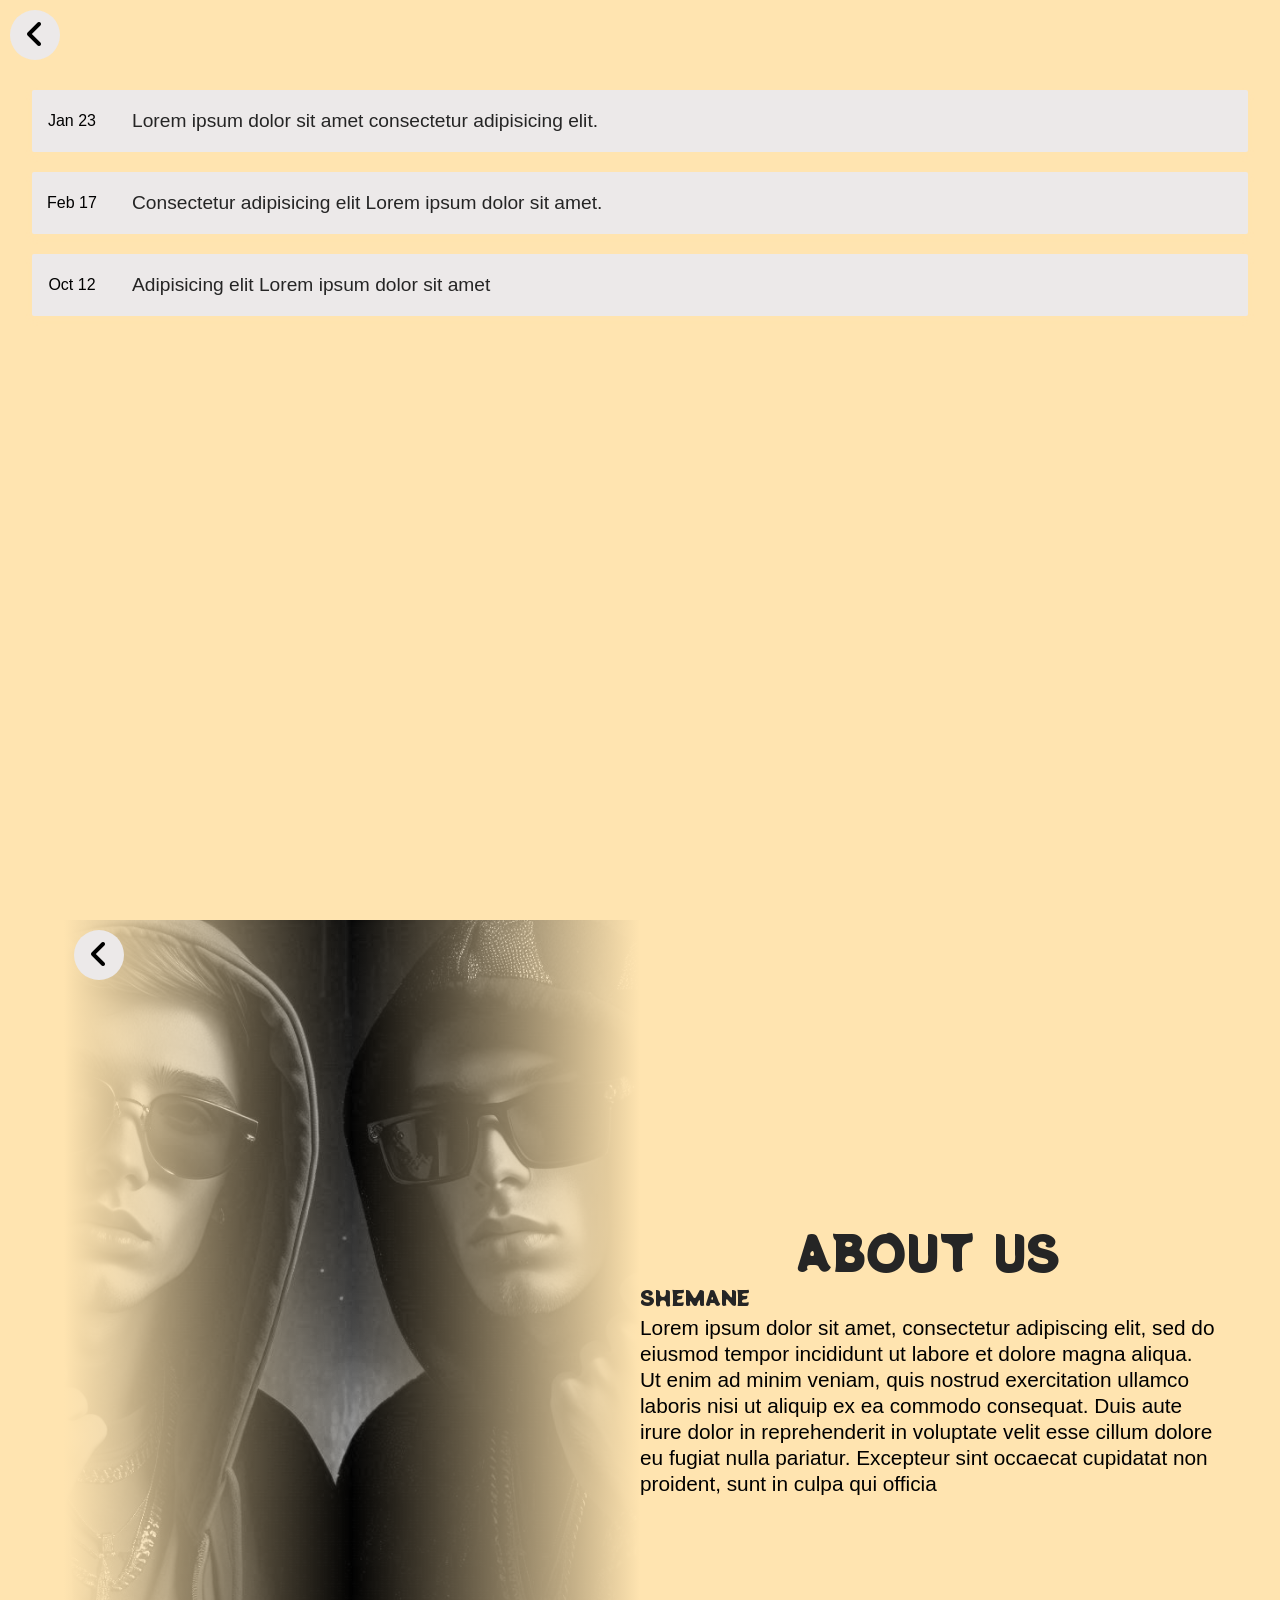
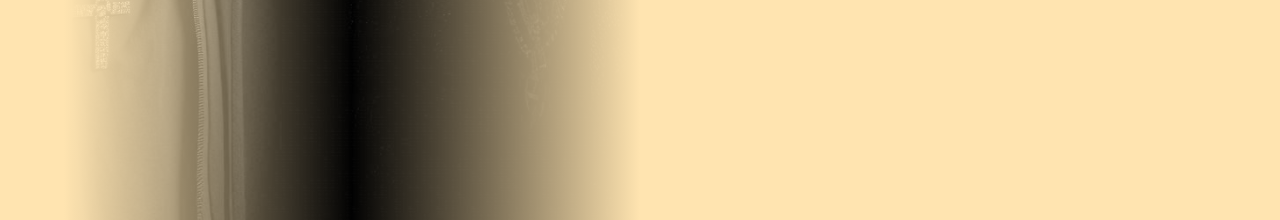
<file: index.html>
<!DOCTYPE html>
<html lang="en">

<head>
    <meta charset="UTF-8">
    <meta name="viewport" content="width=device-width, initial-scale=1.0">
    <!-- add basic meta tags -->
    <meta name="description" content="This is a description">
    <meta name="keywords" content="Music, Music Albems, Arts">
    <meta name="author" content="Mintesnot  Yesmashewa">
    <title>Shemane</title>
    <link rel="stylesheet" href="assets/css/style.css">
    <link rel="stylesheet" href="https://cdnjs.cloudflare.com/ajax/libs/font-awesome/6.7.2/css/all.min.css"
        integrity="sha512-Evv84Mr4kqVGRNSgIGL/F/aIDqQb7xQ2vcrdIwxfjThSH8CSR7PBEakCr51Ck+w+/U6swU2Im1vVX0SVk9ABhg=="
        crossorigin="anonymous" referrerpolicy="no-referrer" />
</head>

<body>

    <div class="container">

        <aside>
            <ul>
                <li>
                    <a onclick="AboutToggle()" href="#about">About</a>
                </li>
                <li>
                    <a onclick="BlogToggle()" href="#blog">Blog</a>
                </li>
                <li>
                    <a onclick="ContactToggle()" href="#contact" href="#">Contact</a>
                </li>
            </ul>
            <div onclick="toggleSideNav()" class="close-nav">
            </div>
        </aside>

        <main>

            <article class="hero-page">

                <section>
                    <div class="header">
                        <span onclick="toggleSideNav()" class="side-nav-toggle">
                            <i class="fa-solid fa-bars-staggered"></i>
                        </span>

                    </div>

                    <!-- <div class="music-play">
                        <div class="buttons">
                            <span onclick="playMusic()" class="MusicPlayDiv"> <i class="fa-solid fa-play"></i>
                            </span>
                            <span onclick="nextSong()" class="forward"><i class="fa-solid fa-forward"></i></span>
                            <span onclick="PlayListToggle()" class="forward"><i class="fa fa-list"></i></span>

                        </div>
                        <div class="play-list">
                            <ul class="song-list">
                            </ul>
                        </div>
                    </div> -->
                </section>

                <section class="albem-art">
                    <div class="text">
                        <h1> </h1>
                        <p class="music-title"></p>

                    </div>
                </section>

                <section>
                    <div class="header">

                        <span onclick="switchMode()">
                            <i class="fa-solid fa-moon"></i>
                        </span>

                    </div>

                    <div class="navs">
                        <a title="about" href="#about">
                            <i class="fa fa-info"></i>
                        </a>
                        <a title="page" href="#page">
                            <i class="fa-solid fa-moon"></i>
                        </a>

                    </div>


                    <div class="links">
                        <a aria-label="Youtube" target="_blank" rel="noopener" href="https://www.youtube.com/@RUOK1"> <i
                                class="fa-brands fa-youtube"></i> </a>
                        <a aria-label="TikTok" target="_blank" rel="noopener"
                            href="https://www.tiktok.com/@mint_snotyess"> <i class="fa-brands fa-tiktok"></i> </a>
                        <a aria-label="Instagram" target="_blank" rel="noopener"
                            href="https://www.instagram.com/mintesnot_yess/"> <i class="fa-brands fa-instagram"></i>
                        </a>
                    </div>
                </section>

            </article>


            <article class="about-container">
                <div class="left">
                    <button onclick="AboutToggle()" class="close" title="close" name="close"> <i
                            class="fa-solid fa-angle-left"></i> </button>

                    <img alt="Black and white image of a person playing a guitar" height="800"
                        src="assets/images/two-white-rappers.png" width="600" />
                </div>
                <div class="right">
                    <h1>
                        ABOUT US
                    </h1>
                    <p>
                        <span>SHEMANE</span>
                        Lorem ipsum dolor sit amet, consectetur adipiscing elit, sed do eiusmod tempor incididunt ut
                        labore et dolore magna aliqua. Ut enim ad minim veniam, quis nostrud exercitation ullamco
                        laboris nisi ut aliquip ex ea commodo consequat. Duis aute irure dolor in reprehenderit in
                        voluptate velit esse cillum dolore eu fugiat nulla pariatur. Excepteur sint occaecat cupidatat
                        non proident, sunt in culpa qui officia
                    </p>

                </div>
            </article>


            <article class="blog-container">
                <button onclick="BlogToggle()" class="close" title="close" name="close"> <i
                        class="fa-solid fa-angle-left"></i> </button>
                <div class="post">
                    <div class="date">Jan 23</div>
                    <div class="content">
                        <a rel="noopener" target="_blank" href="https://www.youtube.com/shorts/frQFwfxpqBM">Lorem ipsum
                            dolor sit amet
                            consectetur adipisicing elit.</a>
                    </div>
                </div>
                <div class="post">
                    <div class="date">Feb 17</div>

                    <div class="content">
                        <a rel="noopener" target="_blank" href="https://www.youtube.com/watch?v=5nLY9otsV9M">Consectetur
                            adipisicing
                            elit Lorem ipsum dolor sit amet.</a>
                    </div>
                </div>
                <div class="post">
                    <div class="date">Oct 12</div>
                    <div class="content">
                        <a rel="noopener" target="_blank" href="https://www.youtube.com/shorts/jXmUbByMAyo">Adipisicing
                            elit Lorem
                            ipsum dolor sit amet</a>
                    </div>
                </div>
            </article>


            <article class="contact-container">
                <button onclick="ContactToggle()" class="close" title="close" name="close"> <i
                        class="fa-solid fa-angle-left"></i> </button>
                <h1>Contact Us</h1>


                <div class="contact">


                    <div class="form-section">

                        <form onsubmit="sendEmail(event)">
                            <input id="subject" name="subject" type="text" placeholder="Subject" required>
                            <textarea id="body" name="body" placeholder="Message" required></textarea>
                            <button id="submit" type="submit">Send Message</button>
                        </form>
                    </div>
                    <div class="contact-info">
                        <h3>Contact Info</h3>


                        <div class="info-item">
                            <i class="fas fa-map-marker-alt"></i><span>Location: <a rel="noopener" target="_blank"
                                    href="https://maps.app.goo.gl/Y45WCKyivXimr7y69">Ethiopia | Addis Ababa <i
                                        class="fa-solid fa-up-right-from-square"></i></a></span>
                        </div>
                        <div class="info-item">
                            <i class="fas fa-phone"></i><span>Call Me: <a target="_blank"
                                    href="tel:+2519123456">+25191234567 <i
                                        class="fa-solid fa-up-right-from-square"></i></a></span>
                        </div>
                        <div class="info-item">
                            <i class="fas fa-envelope"></i><span>Email Me: <a target="_blank"
                                    href="mailto:mintesnotyess@gmail.com">shemane@gmail.com <i
                                        class="fa-solid fa-up-right-from-square"></i></a></span>
                        </div>
                    </div>
                </div>
            </article>


        </main>
    </div>

    <div class="glitch">
        <img src="assets/images/glitch3.png" alt="">


    </div>

    <script src="assets/js/script.js"></script>
</body>

</html>
</file>
<file: assets/css/style.css>
@import url('https://fonts.googleapis.com/css2?family=Potta+One&display=swap');

* {
    padding: 0;
    margin: 0;
    transition: all 0.3s ease;
}

:root {
    --black-100: #ffe4b0;
    --color: #2727272f;
    --black-90: #ece9e9;
    --black-opacity-90: #000000c5;
    --white-100: #252525;
    --white-80: #000000;
    --white-30: #222121;
    --white-50: #444343;


}

html {
    scroll-behavior: smooth;


}

body {
    font-family: "Open Sans", sans-serif;
    background: var(--black-100);
    overflow: hidden auto;


}



@keyframes top-to-bottom {
    0% {
        transform: translateY(-15px);
        opacity: .5;
    }

}

.container {
    width: 90%;
    margin: auto;
    height: 100vh;
    color: var(--white-100);
}

aside {
    width: 0%;
    opacity: 1;
    height: 100dvh;
    position: absolute;
    display: flex;
    overflow: hidden;
    z-index: 10;


    ul {

        display: flex;
        flex-direction: column;
        justify-content: center;
        align-items: center;
        gap: 50px;
        padding: 5px;
        width: 170px;

        li {
            list-style: none;


            a {
                text-decoration: none;
                color: var(--white-80);
                font: 550 1.2rem / 1.625rem "Open Sans", sans-serif;
                text-transform: capitalize;
                padding: 20px;

                &:hover {
                    text-shadow: 0 0 50px;
                    color: var(--white-100);
                    filter: brightness(2);
                }

            }
        }
    }

    .close-nav {
        flex: 1;
        cursor: pointer;
        background: var(--black-opacity-90);

    }
}

.glitch {
    position: fixed;
    top: 0;
    width: 100%;
    height: 100vh;
    pointer-events: none;
    opacity: .4;
    mix-blend-mode: hard-light;


    img {
        width: 100%;
        height: 100%;
        position: absolute;
        top: 0;
        object-fit: cover;




    }
}

@keyframes glitch-animation {
    0% {
        scale: 1;

    }

    50% {
        scale: 1.05;


    }

    100% {
        scale: 1;

    }
}

main {
    display: flex;
    flex-direction: column;
    gap: 20px;
    overflow: hidden;


    .hero-page {
        padding: 10px;
        display: flex;
        flex-direction: row;
        justify-content: space-between;
        gap: 10px;
        height: calc(100vh - 20px);

        section {
            flex: 1;
        }



        section:nth-child(1) {
            flex: 1;
            display: flex;
            flex-direction: column;
            justify-content: space-between;

            .header {
                display: flex;
                justify-content: space-between;

                span {
                    transform: scaleX(1);
                    font-size: 1.5rem;
                    cursor: pointer;
                    padding: 10px;
                    border-radius: 10px;
                    color: var(--white-80);
                    /* filter: drop-shadow(0 0 10px); */
                    width: 25px;
                    height: 25px;
                    place-content: center;
                    border-radius: 50%;

                    display: grid;


                    &:hover {
                        background: var(--color);

                        /* i {
                            color: var(--white-100);
                            filter: drop-shadow(0 0 10px);
                        } */
                    }

                }
            }



            .music-play {
                display: flex;
                align-self: self-start;
                flex-direction: column;
                justify-content: center;
                gap: 10px;

                .buttons {
                    display: flex;
                    gap: 10px;

                    span {
                        width: 50px;
                        height: 50px;
                        background: var(--black-90);
                        display: grid;
                        place-content: center;
                        border-radius: 50%;
                        color: var(--white-80);
                        cursor: pointer;
                        overflow: hidden;

                        i {
                            font-size: 1.2rem;

                        }

                        &:hover {
                            i {
                                color: var(--white-100);
                                filter: drop-shadow(0 0 10px);
                            }
                        }


                    }


                    .forward {
                        flex: 1;
                    }
                }

                .time {
                    flex: 1;
                    overflow: hidden;
                    display: flex;
                    gap: 20px;
                    justify-content: space-between;

                }
            }

        }



        .albem-art {
            flex: 1;
            background: url('../images/shemane-logo.png') center/contain no-repeat;
            display: grid;
            place-content: center;
            position: relative;
            filter: invert();


            /* &::after {
                content: '';
                position: absolute;
                width: 100%;
                height: 100%;
                background: linear-gradient(to right, var(--black-100), transparent, var(--black-100));
                z-index: 1;

            } */



            .text {
                display: flex;
                flex-direction: column;
                align-items: center;
                gap: 80px;
                z-index: 2;


                h1 {
                    font: 550 7rem / 1rem "Potta One", serif;
                    text-shadow: 0 0 10px black;
                    color: var(--white-50);




                }

                p {
                    font: 550 3em / 1rem "Potta One", serif;
                    text-shadow: 0 0 10px var(--black-100);

                    color: var(--white-50);

                }

            }
        }


        section:nth-child(3) {
            flex: 1;
            display: flex;
            flex-direction: column;
            justify-content: space-between;

            .header {
                display: flex;
                justify-content: end;

                span {
                    font-size: 1.5rem;
                    cursor: pointer;
                    padding: 10px;
                    border-radius: 10px;
                    color: var(--white-80);
                    width: 25px;
                    height: 25px;
                    place-content: center;
                    border-radius: 50%;
                    display: grid;


                    &:hover {

                        background: var(--color);
                    }

                }
            }

            .navs {
                display: flex;
                flex-direction: column;
                gap: 10px;
                align-self: flex-end;

                a {
                    display: grid;
                    place-content: center;
                    width: 50px;
                    height: 50px;
                    border-radius: 50%;
                    font-size: 1.5rem;
                    text-decoration: none;
                    color: var(--white-100);

                    &:hover {
                        background: var(--color);
                    }

                }

            }


            .date {
                width: fit-content;
                display: flex;
                justify-content: center;
                align-items: center;
                align-self: center;
                gap: 5px;
                border-bottom: solid 1px;


                span {
                    font: 550 1.2rem / 1.625rem "Open Sans", sans-serif;
                }
            }

            .links {
                display: flex;
                gap: 5px;
                flex-direction: row;
                flex-wrap: wrap;
                justify-content: end;
                align-items: center;


                a {
                    width: 50px;
                    height: 50px;
                    display: grid;
                    place-content: center;
                    color: var(--white-80);
                    font-size: 1.2rem;
                    text-decoration: none;
                    border-radius: 50%;

                    &:hover {
                        background: var(--color);
                    }

                }
            }

        }

    }

    .about-container {
        display: flex;
        height: 100vh;
        width: 100%;
        background: var(--black-100);

        z-index: 20;



        .left {
            flex: 1;
            position: relative;
            background: var(--black-100);

            .close {
                position: absolute;
                z-index: 13;
                top: 10px;
                left: 10px;
                width: 50px;
                height: 50px;
                border-radius: 50%;
                border: none;
                background: var(--black-90);
                color: var(--white-80);
                font-size: 2rem;
                cursor: pointer;

                &:hover {
                    color: var(--white-100);
                    filter: brightness(2);
                }
            }

            &::after {
                content: '';
                position: absolute;
                top: 0;
                left: 0;
                width: 100%;
                height: 100%;
                background: linear-gradient(to right, var(--black-100), transparent, var(--black-100));
                z-index: 12;
            }

            img {
                width: 100%;
                height: 100%;
                object-fit: cover;
                filter: saturate(0);





            }

        }



        .right {

            flex: 1;
            background-size: cover;
            background-repeat: no-repeat;
            display: flex;
            flex-direction: column;
            gap: 30px;
            align-items: center;
            justify-content: center;
            overflow: auto;
            animation: top-to-bottom 1s;
        }

        .right::-webkit-scrollbar {
            display: none;
        }

        .right h1 {
            font: 550 3em / 1rem "Potta One", serif;
            color: var(--white-100);
            animation: top-to-bottom .7s;

        }

        .right p {
            font: 400 1.3rem / 1.625rem "Open Sans", sans-serif;
            color: var(--white-80);
            display: flex;
            flex-direction: column;
            gap: 10px;
            animation: top-to-bottom .5s;


            span {
                color: var(--white-100);
                font: 500 1em / 1rem "Potta One", serif;

            }

        }


    }

    .blog-container {
        width: 100%;
        height: 100vh;
        position: absolute;
        top: 0;
        left: 0;
        background: var(--black-100);
        z-index: 10;
        display: flex;
        flex-direction: column;
        gap: 20px;
        align-items: center;

        .close {
            align-self: flex-start;
            width: 50px;
            height: 50px;
            border-radius: 50%;
            border: none;
            background: var(--black-90);
            color: var(--white-80);
            font-size: 2rem;
            cursor: pointer;
            margin: 10px;

            &:hover {
                color: var(--white-100);
                filter: brightness(2);

            }
        }



        .post {
            width: 95%;
            display: flex;
            align-items: center;
            background-color: var(--black-90);
            padding: 20px 0;
            border-radius: 2px;
            box-shadow: 0 4px 6px var(--black-100);
            animation: top-to-bottom .5s;

        }

        .post .date {
            margin-right: 20px;
            font-size: 1rem;
            color: var(--white-80);
            min-width: 80px;
            text-align: center;
            animation: top-to-bottom .7s;

        }

        .post .content {
            flex-grow: 1;
        }

        .post .content a {
            font-size: 1.2rem;
            color: var(--white-100);
            text-decoration: none;
            animation: top-to-bottom .1s;

        }

        .post .content a:hover {
            text-decoration: underline;
        }

    }


    .contact-container {
        width: 100%;
        z-index: 13;
        display: none;
        flex-direction: column;
        gap: 20px;
        position: absolute;
        background: var(--black-100);
        justify-content: center;

        .close {
            position: absolute;
            z-index: 13;
            top: 10px;
            left: 10px;
            width: 50px;
            height: 50px;
            border-radius: 50%;
            border: none;
            background: var(--black-90);
            color: var(--white-80);
            font-size: 2rem;
            cursor: pointer;


            &:hover {
                color: var(--white-100);
                filter: brightness(2);
            }

        }

        h1 {
            font: 550 3em / 1rem "Potta One", serif;
            color: var(--white-100);
            animation: top-to-bottom .5s;
            align-self: center;
        }

        .contact {
            width: 95%;
            max-width: 1100px;
            display: flex;
            border-radius: 10px;
            margin: auto;
            flex-wrap: wrap;
            gap: 20px;
            margin: 50px auto;



            .form-section {
                flex: 1 380px;
                display: flex;
                flex-direction: column;




            }



            .form-section form {
                flex: 1;
                display: flex;
                flex-direction: column;
                gap: 10px;
            }

            .form-section form input,
            .form-section form textarea {
                margin-bottom: 15px;
                padding: 10px;
                font-size: 16px;
                border: 1px solid var(--white-80);
                border-radius: 5px;
                background-color: var(--white-30);
                color: var(--white-100);
                animation: top-to-bottom .5s;

            }

            .form-section form textarea {
                resize: none;
                height: 100px;
            }

            .form-section form button {
                padding: 12px 0;
                font-size: 16px;
                font-weight: bold;
                color: var(--white-80);
                border: solid 1px var(--white-80);
                background: transparent;
                border-radius: 5px;
                cursor: pointer;
                transition: 0.3s;
                animation: top-to-bottom .5s;

            }

            .form-section form button:hover {
                background-color: var(--white-30);
                color: var(--text-color-pre);
            }

            .contact-info {
                flex: 1 300px;
                padding: 10px 0;
                display: flex;
                flex-wrap: nowrap;
                flex-direction: column;
                gap: 15px;
                animation: top-to-bottom .3s;



            }

            .contact-info h3 {
                margin-bottom: 10px;
                font-size: 1.5rem;
                color: var(--white-80);

            }



            .contact-info .info-item {
                font-size: 1.1rem;
                display: flex;




            }

            .contact-info .info-item i {
                margin-right: 10px;
                color: var(--white-100);

            }

            .contact-info .info-item span {
                color: var(--white-100);
                display: flex;
                gap: 5px;

                a {
                    display: flex;
                    gap: 10px;
                    color: var(--white-80);
                    text-decoration: none;

                    i {
                        color: var(--white-100);
                        font-size: 1rem;

                    }
                }
            }


        }
    }


}


.play-list {
    position: absolute;
    bottom: 80px;
    left: 10px;
    background: var(--black-opacity-90);
    backdrop-filter: blur(10px);
    border-radius: 10px;
    max-width: 95%;
    width: 400px;
    height: 300px;
    overflow: hidden auto;
    padding: 10px 0;

    z-index: 50;

    ul {
        display: flex;
        flex-direction: column;
        gap: 0px;
        flex: 1;


        li {
            display: flex;
            align-items: center;
            padding: 10px;
            gap: 10px;
            border-radius: 10px;
            animation: top-to-bottom .5s;


            .play-button span {
                font-size: 18px;
                cursor: pointer;
                color: var(--white-80);


            }


            .song-info {
                display: flex;
                align-items: center;
                gap: 10px;


                .img {
                    display: flex;
                    align-items: center;
                    justify-content: center;
                    position: relative;
                    border-radius: 50px;
                    width: 50px;
                    height: 50px;
                    overflow: hidden;
                    animation: top-to-bottom .7s;


                    .play-button {
                        position: absolute;
                        top: 50%;
                        left: 50%;
                        transform: translate(-50%, -50%);
                        background: var(--black-opacity-90);
                        width: 100%;
                        height: 100%;
                        display: grid;
                        place-content: center;

                        .fa-pause {
                            color: var(--white-100);
                            text-shadow: 0 0 10px var(--black-100);
                            backdrop-filter: blur(10px);
                            scale: 1.2;



                        }

                        i {
                            font-size: 1.3rem;

                        }

                        &:hover {

                            i {
                                color: var(--white-100);
                                scale: 1.2;
                            }
                        }
                    }
                }
            }

            .album-art {
                width: 50px;
                height: 50px;
                object-fit: cover;
                width: 100%;
                height: 100%;
            }

            .title {
                font-size: 16px;
                font-weight: bold;
                color: var(--white-80);
            }

            &:hover {
                background: var(--black-opacity-90);


            }

        }


    }
}

.play-list::-webkit-scrollbar {
    display: none;

}




@media (max-width: 900px) {
    .container {
        width: 100%;
    }


    main {
        .hero-page {
            flex-direction: row;
            position: relative;

            section:nth-child(1) {
                z-index: 2;

                .footer {
                    display: none;
                }
            }

            section:nth-child(3) {
                z-index: 2;

                .footer {
                    display: none;
                }
            }

            section:nth-child(2) {
                position: absolute;
                top: 50%;
                left: 50%;
                transform: translate(-50%, -50%);
                width: 100%;
                height: 100%;
                z-index: 1;

                .text {
                    gap: 50px;

                    h1 {
                        font: 550 5rem / 1rem "Potta One", serif;
                    }

                    p {
                        font: 550 3em / 1rem "Potta One", serif;
                    }
                }
            }
        }
    }

    .about-container {
        flex-direction: column;


        .left {
            flex: none;
            height: 50vh;

            &::after {
                background: linear-gradient(transparent, red);

            }
        }

        .right {
            flex: none;
            height: 50vh;
            overflow: hidden;
            padding: 10px;


        }






    }


}

@media (max-width: 600px) {

    main {
        .hero-page {
            section:nth-child(2) {
                .text {

                    h1 {
                        font: 550 5rem / 1rem "Potta One", serif;



                    }

                    p {
                        font: 550 300 / 1rem "Potta One", serif;


                    }

                }
            }
        }

        .about-container {
            .right h1 {
                font: 550 2em / 1rem "Potta One", serif;

            }

            .right p {
                font: 500 1.1rem / 1.625rem "Open Sans", sans-serif;
            }
        }
    }
}

@media (max-width: 450px) {

    main {
        .hero-page {
            section:nth-child(2) {

                .text {
                    gap: 35px;


                    h1 {
                        font: 550 3.5rem / 1rem "Potta One", serif;

                    }

                    p {
                        font: 550 2rem / 1rem "Potta One", serif;


                    }

                }
            }

            section:nth-child(3) {
                .links {
                    flex-direction: column;
                    align-items: end;
                }
            }
        }

        .about-container {
            flex-direction: column;

            .left {
                flex: none;
                height: 30vh;

                &::after {
                    background: linear-gradient(transparent, var(--black-100));

                }
            }

            .right {
                flex: none;
                height: 70vh;

            }


            .right {
                padding: 10px;
                justify-content: start;

            }




        }


    }
}
</file>
